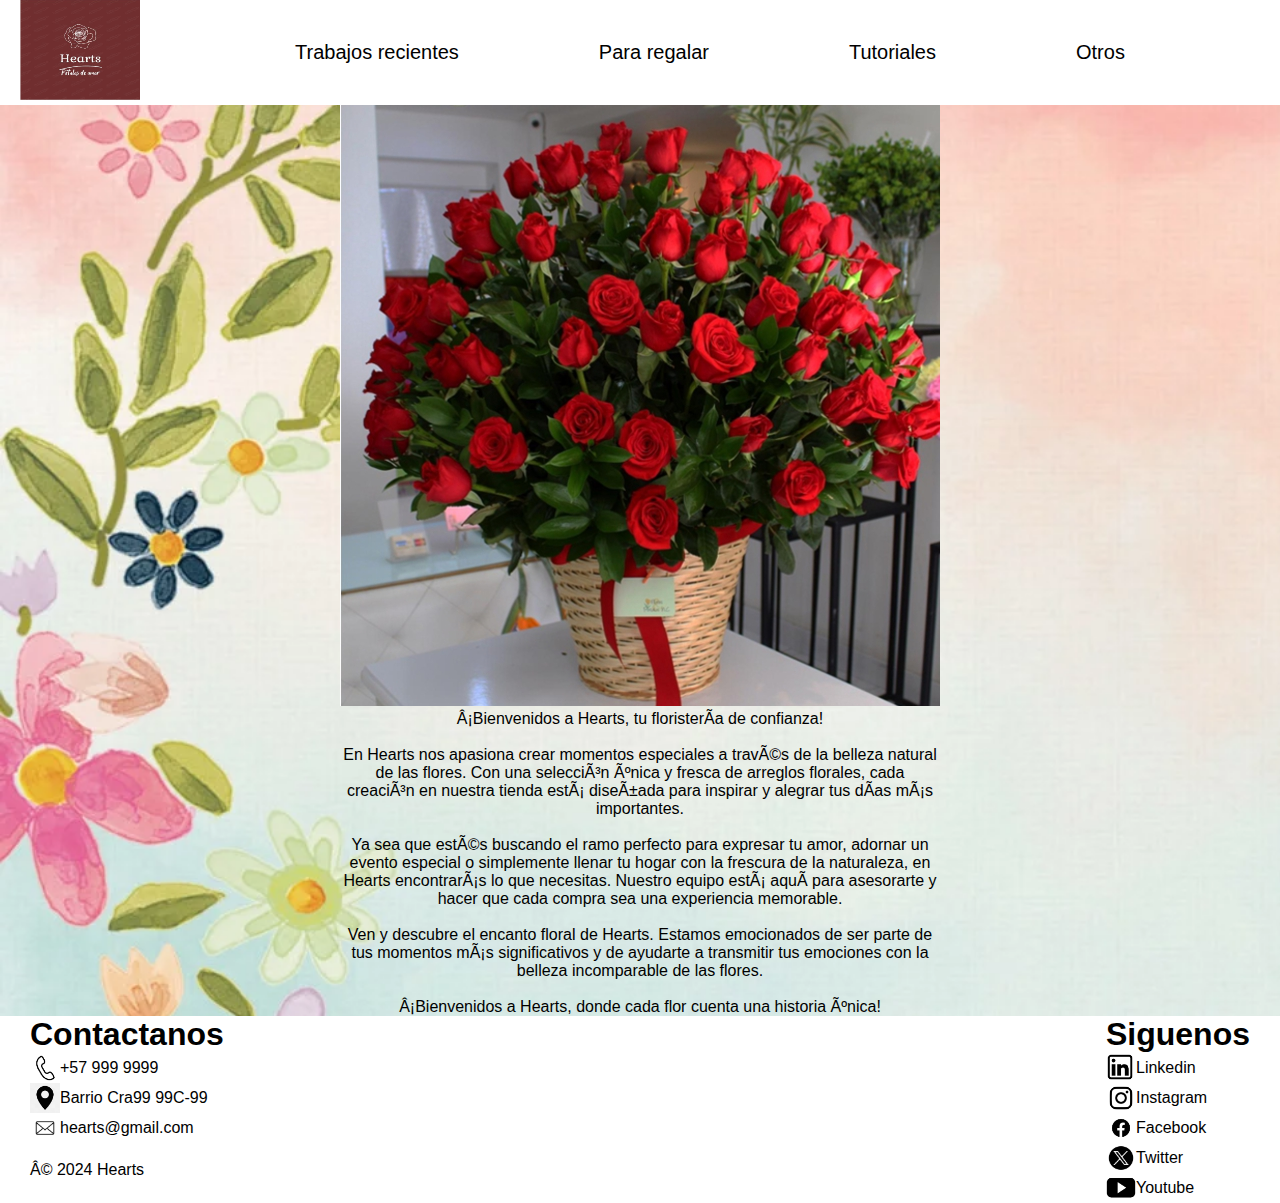
<file: index.html>
<!DOCTYPE html>
<html lang = "es">
    <head>
        <meta charset="uft-8">
        <meta name="viewport" content="width=device-width, initial-scale=1.0">
        <title>Hearts - inicio</title>
        <link rel="stylesheet" href="inicio.css">



    </head>
    <body>
        <nav>
            <a href="index.html"><img class="logo" src="logotipo.jpg"></a>
            <ul class="nav">
                <li><a href="Trabajos recientes.html">Trabajos recientes</a></li>
                <li><a href="Regalar.html">Para regalar</a></li>
                <li><a href="Tutoriales.html">Tutoriales</a></li>
                <li><a href="Otros.html">Otros</a></li>
            </ul>
        </nav>
       <center><img class="cel" src="Ramo 1.jpg"></center></a>
       <center><p class="par">
        ¡Bienvenidos a Hearts, tu floristería de confianza!<br>

        <br>En Hearts nos apasiona crear momentos especiales a través de la belleza natural de las flores. Con una selección única y fresca de arreglos florales, cada creación en nuestra tienda está diseñada para inspirar y alegrar tus días más importantes.<br>
        
        <br>Ya sea que estés buscando el ramo perfecto para expresar tu amor, adornar un evento especial o simplemente llenar tu hogar con la frescura de la naturaleza, en Hearts encontrarás lo que necesitas. Nuestro equipo está aquí para asesorarte y hacer que cada compra sea una experiencia memorable.<br>
        
        <br>Ven y descubre el encanto floral de Hearts. Estamos emocionados de ser parte de tus momentos más significativos y de ayudarte a transmitir tus emociones con la belleza incomparable de las flores.<br>
        
        <br>¡Bienvenidos a Hearts, donde cada flor cuenta una historia única!<br>
       </p></center>
       <div class="contacto">
        <div class="contenedor-izquierdo">
            <h1>Contactanos</h1>
            <figure>
                <img src="telefono.png">
                <p>+57 999 9999</p>
            </figure>
            <figure>
                <img src="ubicacion.png">
                <p>Barrio Cra99 99C-99</p>
            </figure>
            <figure>
                <img src="correo.png">
                <p>hearts@gmail.com</p>
            </figure>
            <br>
            <p>© 2024 Hearts</p><br>
        </div>
        <div class="contenedor-derecho">
            <h1>Siguenos</h1>
            <figure>
                <img src="linkedin.png">
                <p>Linkedin</p>
            </figure>
            <figure>
                <img src="instagram.png">
                <p>Instagram</p>
            </figure>
            <figure>
                <img src="facebook.png">
                <p>Facebook</p>
            </figure>
            <figure>
                <img src="twitter.png">
                <p>Twitter</p>
            </figure>
            <figure>
                <img src="youtube.png">
                <p>Youtube</p>
            </figure>            
        </div>        
       </div>
    </body>
</file>
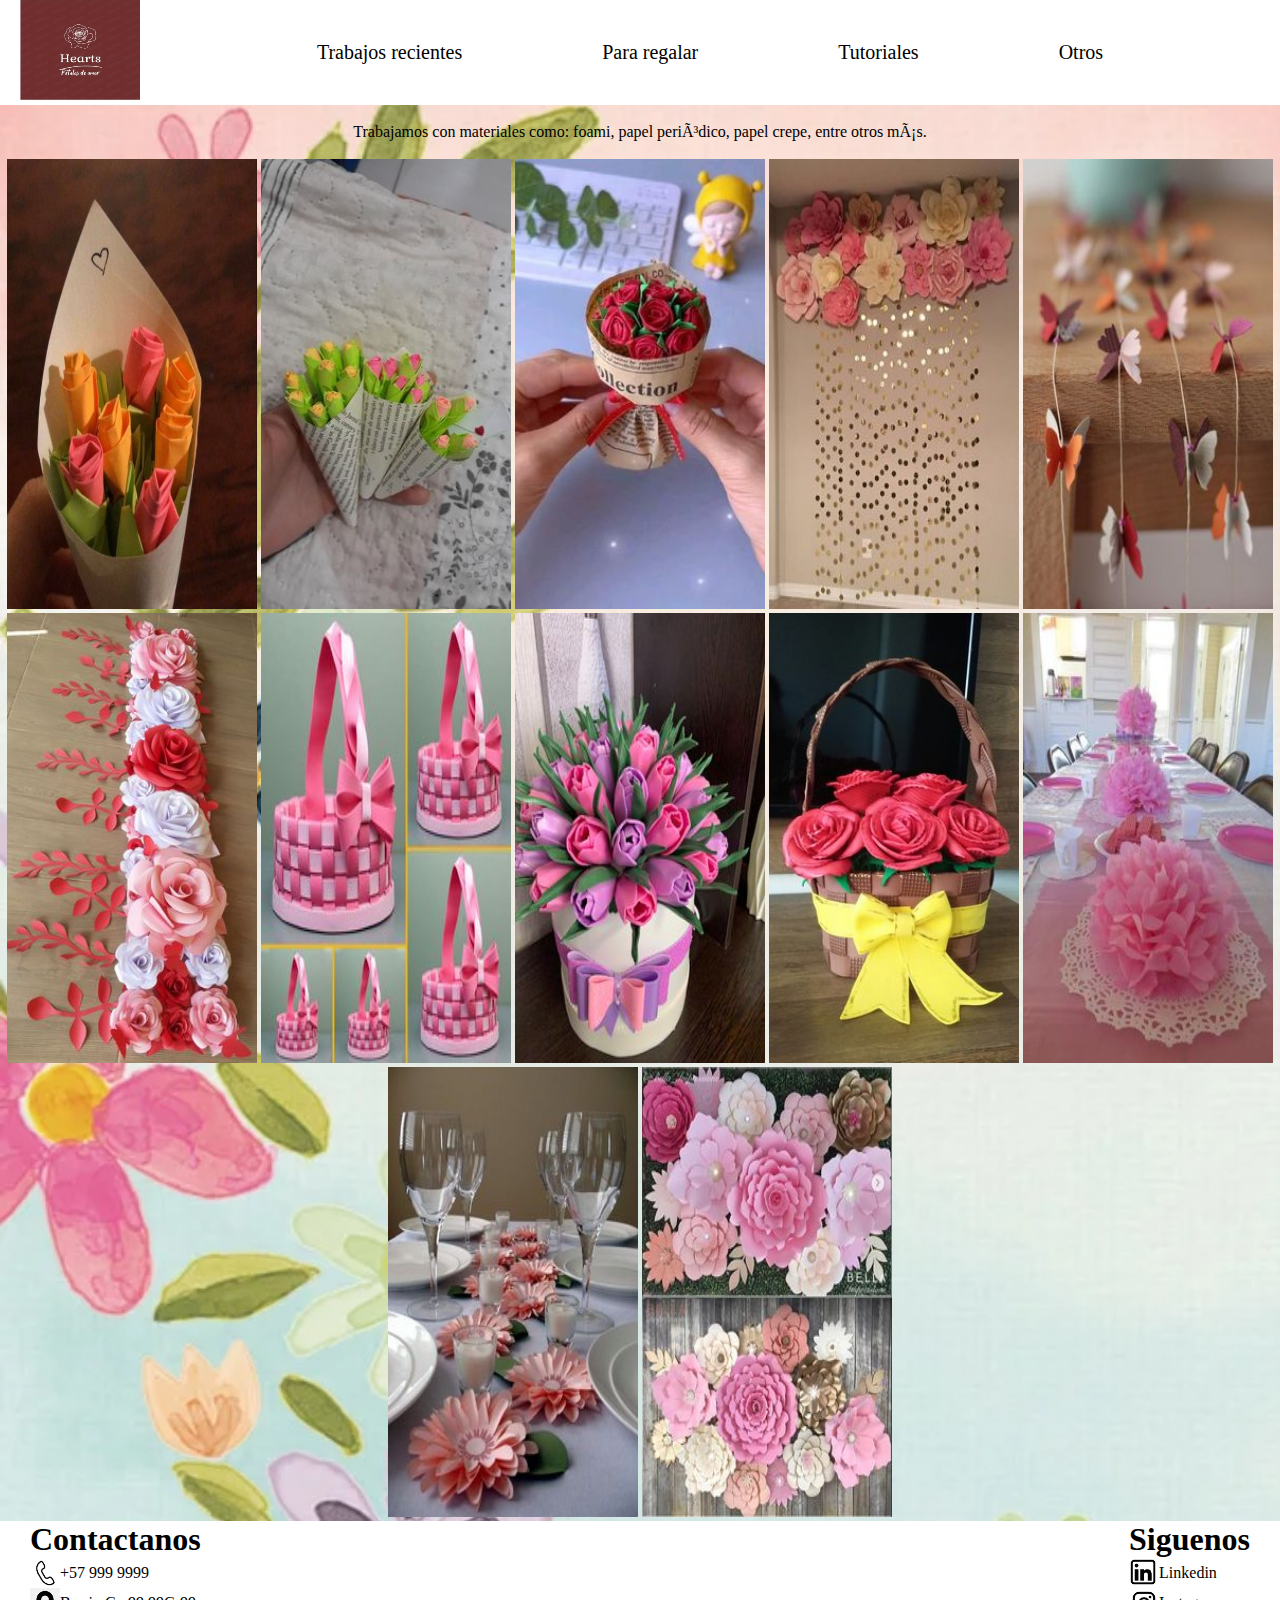
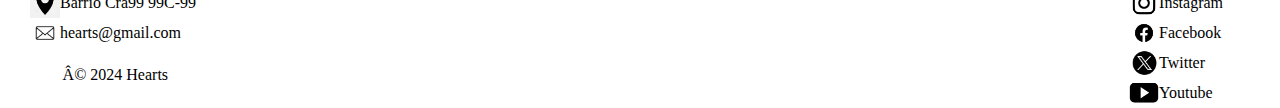
<file: Otros.html>
<!DOCTYPE html>
<html lang = "es">
    <head>
        <meta charset="uft-8">
        <meta name="viewport" content="width=device-width, initial-scale=1.0">
        <title>Hearts - Otros</title>
        <link rel="stylesheet" href="Otros.css">



    </head>
    <body>
        <nav>
            <a href="index.html"><img class="logo" src="logotipo.jpg"></a>
            <ul class="nav">
                <li><a href="Trabajos recientes.html">Trabajos recientes</a></li>
                <li><a href="Regalar.html">Para regalar</a></li>
                <li><a href="Tutoriales.html">Tutoriales</a></li>
                <li><a href="Otros.html">Otros</a></li>
            </ul>
        </nav>
        <center><p><br>
            Trabajamos con materiales como: foami, papel periódico, papel crepe, entre otros más.              
        </p></center><br>
        
        <center>
            <img class="OT" src="OT1.jpg">
                <img class="OT" src="OT2.jpg">
                <img class="OT" src="OT3.jpg">
                <img class="OT" src="OT4.jpg">
                <img class="OT" src="OT5.jpg">
                <img class="OT" src="OT6.jpg">
                <img class="OT" src="OT7.jpg">
                <img class="OT" src="OT8.jpg">
                <img class="OT" src="OT9.jpg">
                <img class="OT" src="OT10.jpg">
                <img class="OT" src="OT11.jpg">
                <img class="OT" src="OT12.jpg">

                <div class="contacto">
                    <div class="contenedor-izquierdo">
                        <h1>Contactanos</h1>
                        <figure>
                            <img src="telefono.png">
                            <p>+57 999 9999</p>
                        </figure>
                        <figure>
                            <img src="ubicacion.png">
                            <p>Barrio Cra99 99C-99</p>
                        </figure>
                        <figure>
                            <img src="correo.png">
                            <p>hearts@gmail.com</p>
                        </figure>
                        <br>
                        <p>© 2024 Hearts</p><br>
                    </div>
                    <div class="contenedor-derecho">
                        <h1>Siguenos</h1>
                        <figure>
                            <img src="linkedin.png">
                            <p>Linkedin</p>
                        </figure>
                        <figure>
                            <img src="instagram.png">
                            <p>Instagram</p>
                        </figure>
                        <figure>
                            <img src="facebook.png">
                            <p>Facebook</p>
                        </figure>
                        <figure>
                            <img src="twitter.png">
                            <p>Twitter</p>
                        </figure>
                        <figure>
                            <img src="youtube.png">
                            <p>Youtube</p>
                        </figure>            
                    </div>        
                   </div>
    </body>
</file>
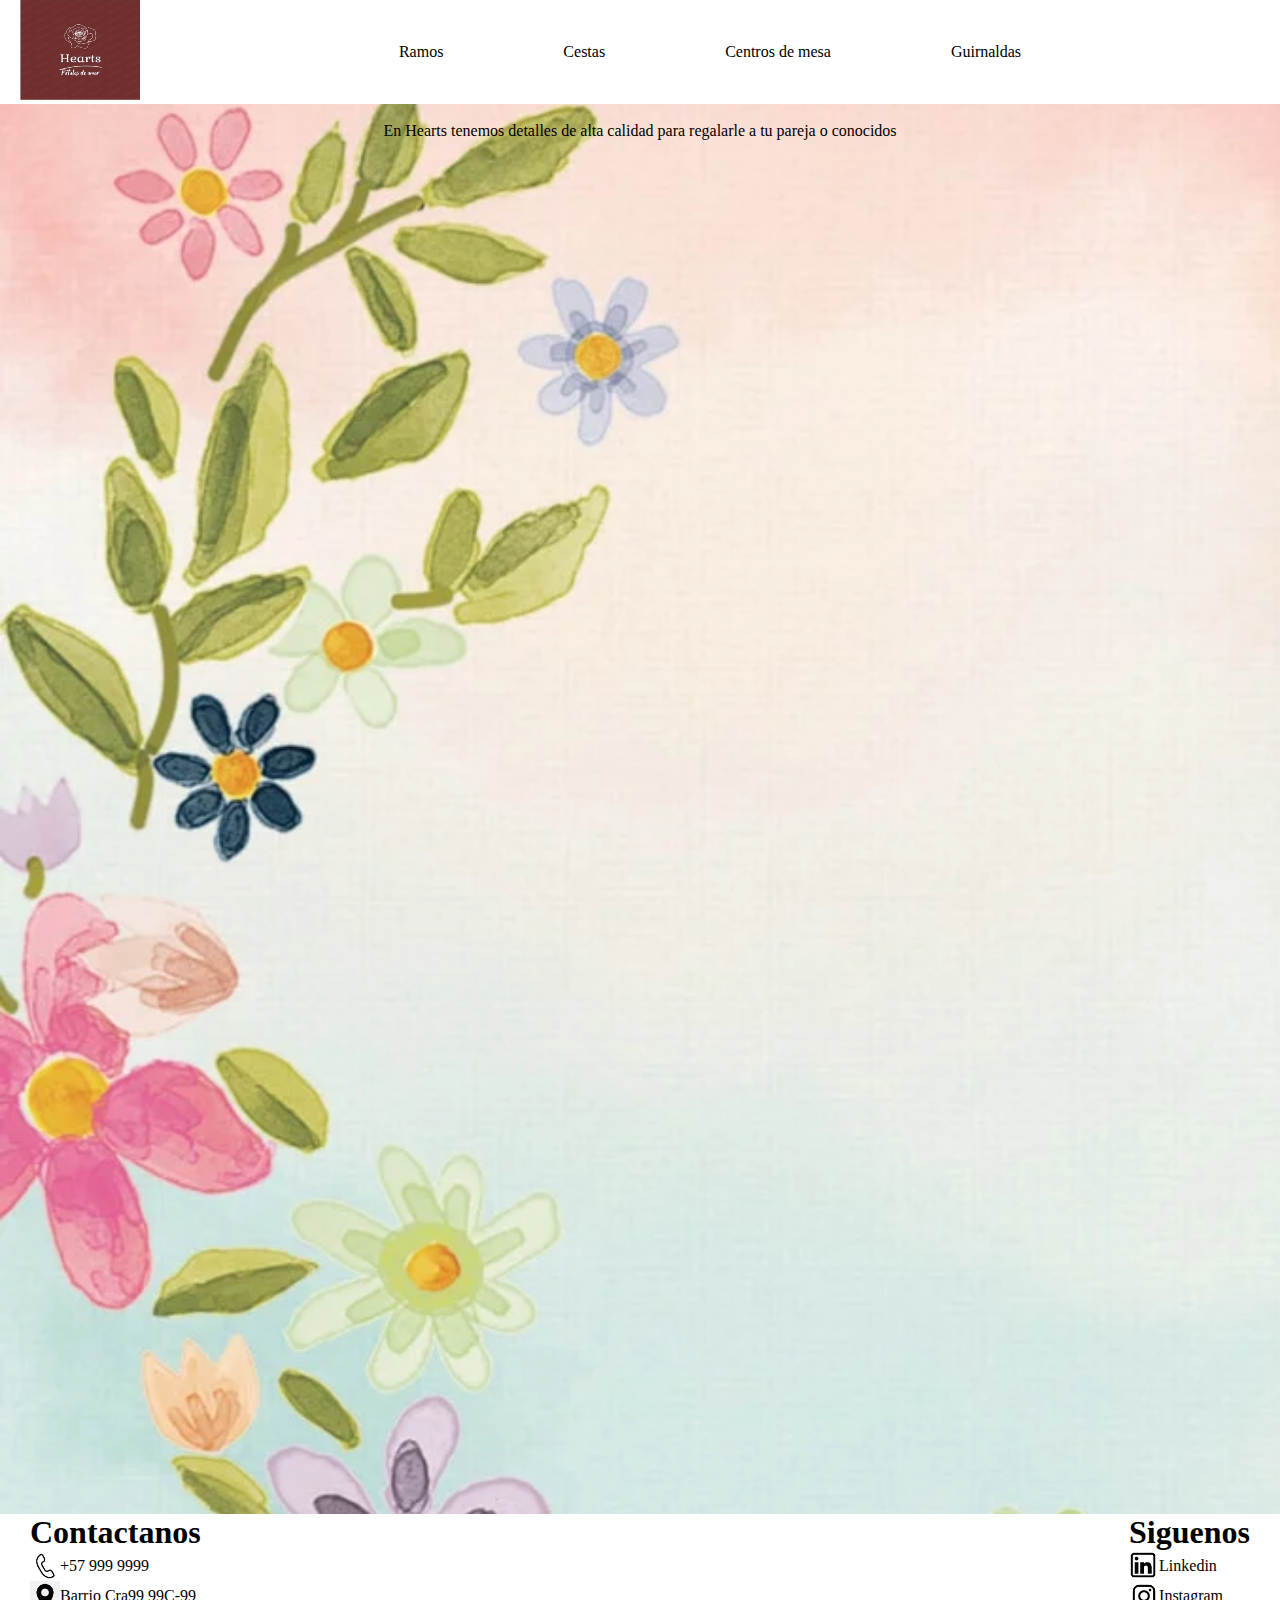
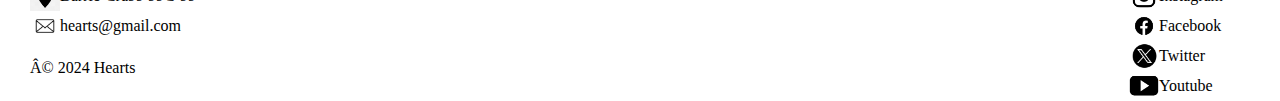
<file: Regalar.html>
<!DOCTYPE html>
<html lang = "es">
     <head>
        <meta charset="uft-8">
        <meta name="viewport" content="width=device-width, initial-scale=1.0">
        <title>Hearts - Para Regalar</title>
        <link rel="stylesheet" href="regalar.css">

     </head>
         <body>

        <nav>
            <a href="index.html"><img class="logo" src="logotipo.jpg"></a>
            <ul class="menu-horizontal">
                <li><a href="#">Ramos</a>
                    <ul class="menu-vertical">
                        <li><a href="#">Claveles</a></li>
                        <li><a href="#">Rosas</a></li>
                        <li><a href="#">Flor de loto</a></li>
                        <li><a href="#">Tulipan</a></li>
                        <li><a href="#">Orquidea</a></li>
                        <li><a href="#">Margaritas</a></li>
                    </ul>
                </li>
                    <li><a href="#">Cestas</a>
                         <ul class="menu-vertical">
                            <li><a href="#">Claveles</a></li>
                            <li><a href="#">Rosas</a></li>
                            <li><a href="#">Flor de loto</a></li>
                            <li><a href="#">Tulipan</a></li>
                            <li><a href="#">Orquidea</a></li>
                            <li><a href="#">Girasol</a></li>
                            <li><a href="#">Margaritas</a></li>
                         </ul>
                
                         <li><a href="#">Centros de mesa</a>
                            <ul class="menu-vertical">
                               <li><a href="#">Claveles</a></li>
                               <li><a href="#">Rosas</a></li>
                               <li><a href="#">Flor de loto</a></li>
                               <li><a href="#">Tulipan</a></li>
                               <li><a href="#">Orquidea</a></li>
                               <li><a href="#">Margaritas</a></li>
                            </ul>

                                <li><a href="#">Guirnaldas</a>
                                 <ul class="menu-vertical ">
                                   <li><a href="#">Claveles</a></li>
                                   <li><a href="#">Rosas</a></li>
                                   <li><a href="#">Flor de loto</a></li>
                                   <li><a href="#">Tulipan</a></li>
                                   <li><a href="#">Orquidea</a></li>
                                   <li><a href="#">Girasol</a></li>
                                   <li><a href="#">Margaritas</a></li>
                                 </ul>        
                </li>
            </ul>
        </nav>

        <center><p class="par"><br>
            En Hearts tenemos detalles de alta calidad para regalarle a tu pareja o conocidos 
        </p></center><br>

        <center>
            <br><iframe width="560" height="430" src="https://www.youtube.com/embed/VIA8ZZfwRaE?si=0jFhJWLQoX5oK1-H" title="YouTube video player" frameborder="0" allow="accelerometer; autoplay; clipboard-write; encrypted-media; gyroscope; picture-in-picture; web-share" referrerpolicy="strict-origin-when-cross-origin" allowfullscreen></iframe><br>
            <br><iframe width="560" height="430" src="https://www.youtube.com/embed/J44Iy4nOyrg?si=mYlhL0uEpdTiOFKM" title="YouTube video player" frameborder="0" allow="accelerometer; autoplay; clipboard-write; encrypted-media; gyroscope; picture-in-picture; web-share" referrerpolicy="strict-origin-when-cross-origin" allowfullscreen></iframe><br>
            <br><iframe width="560" height="430" src="https://www.youtube.com/embed/EHJ4IZ2TQBY?si=fRGo3xYSEKvXRoZI" title="YouTube video player" frameborder="0" allow="accelerometer; autoplay; clipboard-write; encrypted-media; gyroscope; picture-in-picture; web-share" referrerpolicy="strict-origin-when-cross-origin" allowfullscreen></iframe><br>

        </center>

        <div class="contacto">
            <div class="contenedor-izquierdo">
                <h1>Contactanos</h1>
                <figure>
                    <img src="telefono.png">
                    <p>+57 999 9999</p>
                </figure>
                <figure>
                    <img src="ubicacion.png">
                    <p>Barrio Cra99 99C-99</p>
                </figure>
                <figure>
                    <img src="correo.png">
                    <p>hearts@gmail.com</p>
                </figure>
                <br>
                <p>© 2024 Hearts</p><br>
            </div>
            <div class="contenedor-derecho">
                <h1>Siguenos</h1>
                <figure>
                    <img src="linkedin.png">
                    <p>Linkedin</p>
                </figure>
                <figure>
                    <img src="instagram.png">
                    <p>Instagram</p>
                </figure>
                <figure>
                    <img src="facebook.png">
                    <p>Facebook</p>
                </figure>
                <figure>
                    <img src="twitter.png">
                    <p>Twitter</p>
                </figure>
                <figure>
                    <img src="youtube.png">
                    <p>Youtube</p>
                </figure>            
            </div>        
           </div>

    </head>
    </body>
</file>
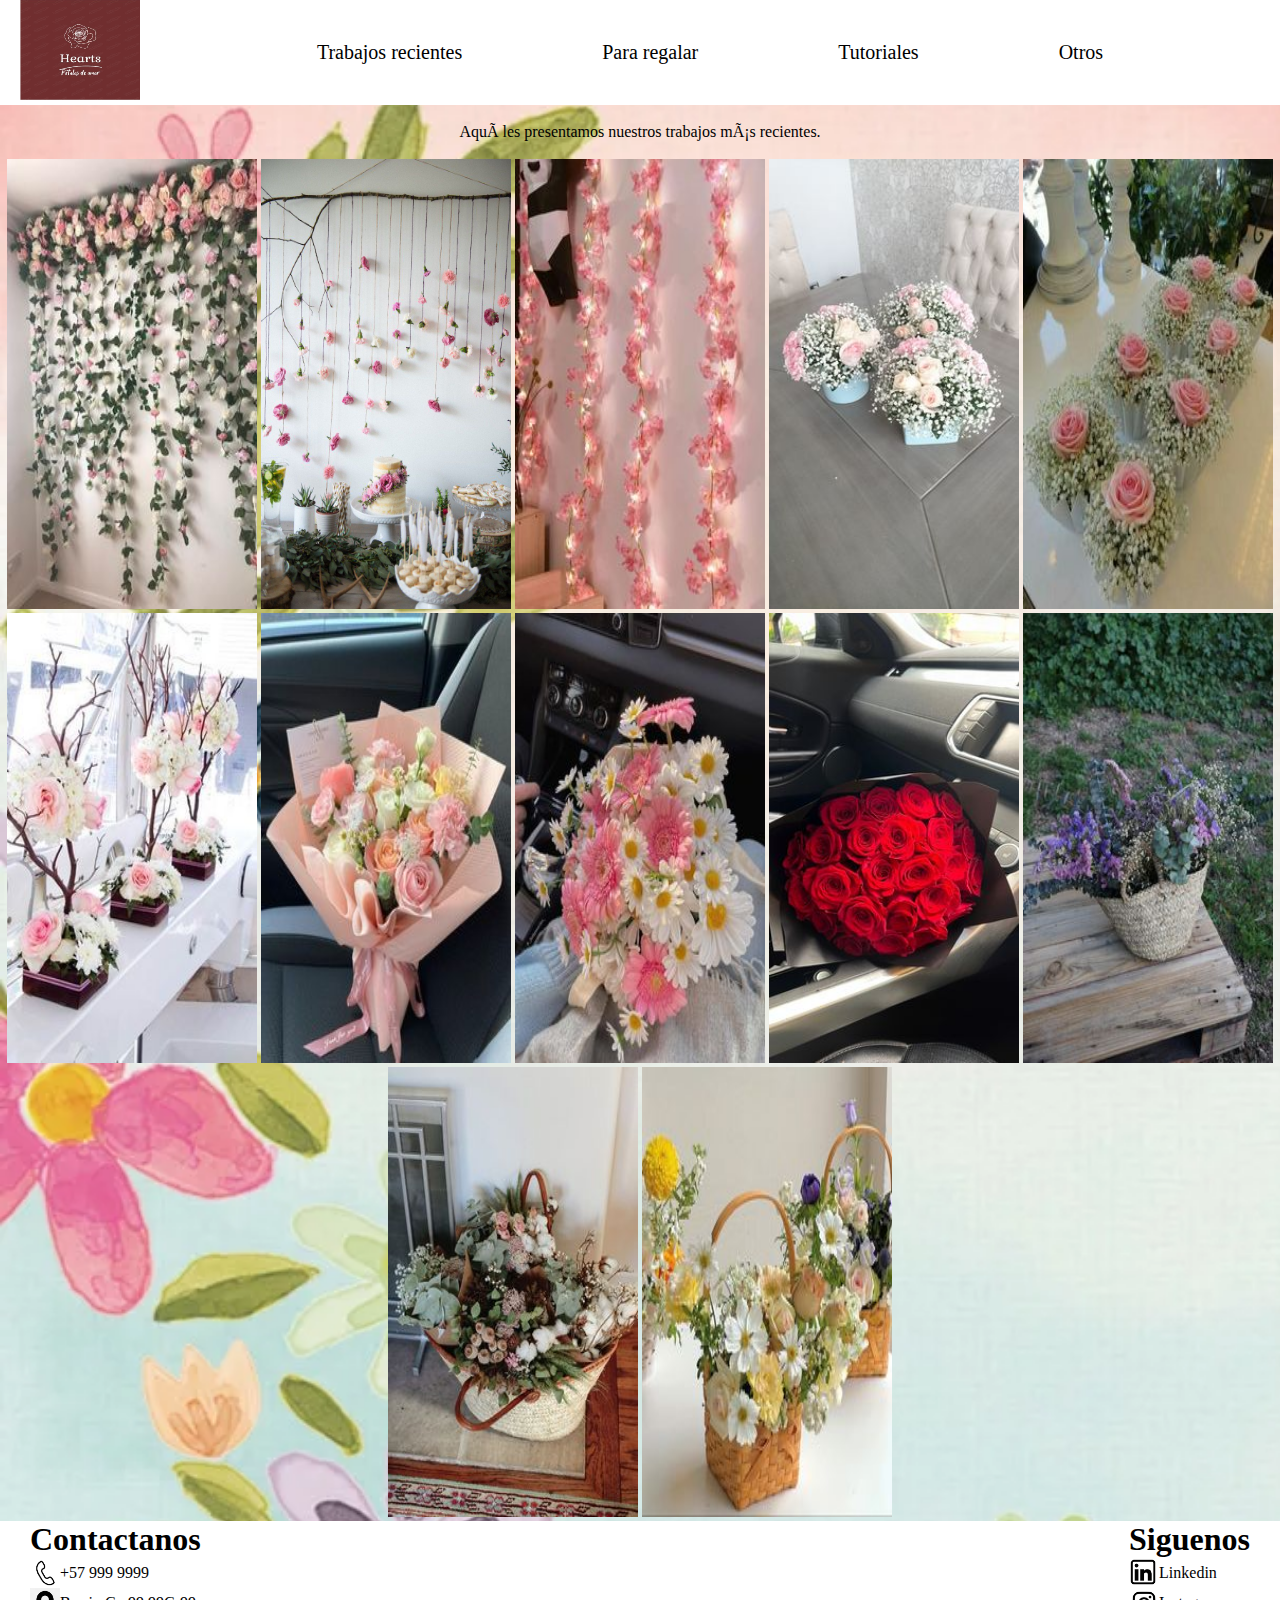
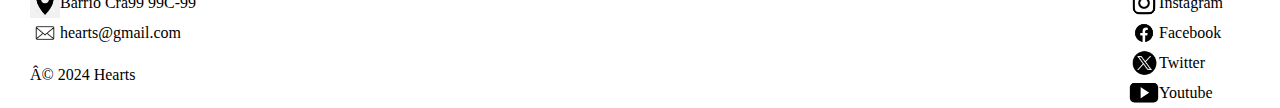
<file: Trabajos recientes.html>
<!DOCTYPE html>
<html lang = "es">
    <head>
        <meta charset="uft-8">
        <meta name="viewport" content="width=device-width, initial-scale=1.0">
        <title>Hearts - Trabajos recientes</title>
        <link rel="stylesheet" href="Trabajos recientes.css">

    </head>
    <body>
        <nav>
            <a href="index.html"><img class="logo" src="logotipo.jpg"></a>
            <ul class="nav">
                <li><a href="Trabajos recientes.html">Trabajos recientes</a></li>
                <li><a href="Regalar.html">Para regalar</a></li>
                <li><a href="Tutoriales.html">Tutoriales</a></li>
                <li><a href="Otros.html">Otros</a></li>
            </ul>
        </nav>

        <center><p class="par">
           <br>Aquí les presentamos nuestros trabajos más recientes.
           </p></center><br>
           <center>
            <img class="TR" src="TR1.jpg">
            <img class="TR" src="TR2.jpg">
            <img class="TR" src="TR3.jpg">
            <img class="TR" src="TR4.jpg">
            <img class="TR" src="TR5.jpg">
            <img class="TR" src="TR6.jpg">
            <img class="TR" src="TR7.jpg">
            <img class="TR" src="TR8.jpg">
            <img class="TR" src="TR9.jpg">
            <img class="TR" src="TR10.jpg">
            <img class="TR" src="TR11.jpg">
            <img class="TR" src="TR12.jpg">
           </center>

           <div class="contacto">
            <div class="contenedor-izquierdo">
                <h1>Contactanos</h1>
                <figure>
                    <img src="telefono.png">
                    <p>+57 999 9999</p>
                </figure>
                <figure>
                    <img src="ubicacion.png">
                    <p>Barrio Cra99 99C-99</p>
                </figure>
                <figure>
                    <img src="correo.png">
                    <p>hearts@gmail.com</p>
                </figure>
                <br>
                <p>© 2024 Hearts</p><br>
            </div>
            <div class="contenedor-derecho">
                <h1>Siguenos</h1>
                <figure>
                    <img src="linkedin.png">
                    <p>Linkedin</p>
                </figure>
                <figure>
                    <img src="instagram.png">
                    <p>Instagram</p>
                </figure>
                <figure>
                    <img src="facebook.png">
                    <p>Facebook</p>
                </figure>
                <figure>
                    <img src="twitter.png">
                    <p>Twitter</p>
                </figure>
                <figure>
                    <img src="youtube.png">
                    <p>Youtube</p>
                </figure>            
            </div>        
           </div>

    </body>
</file>
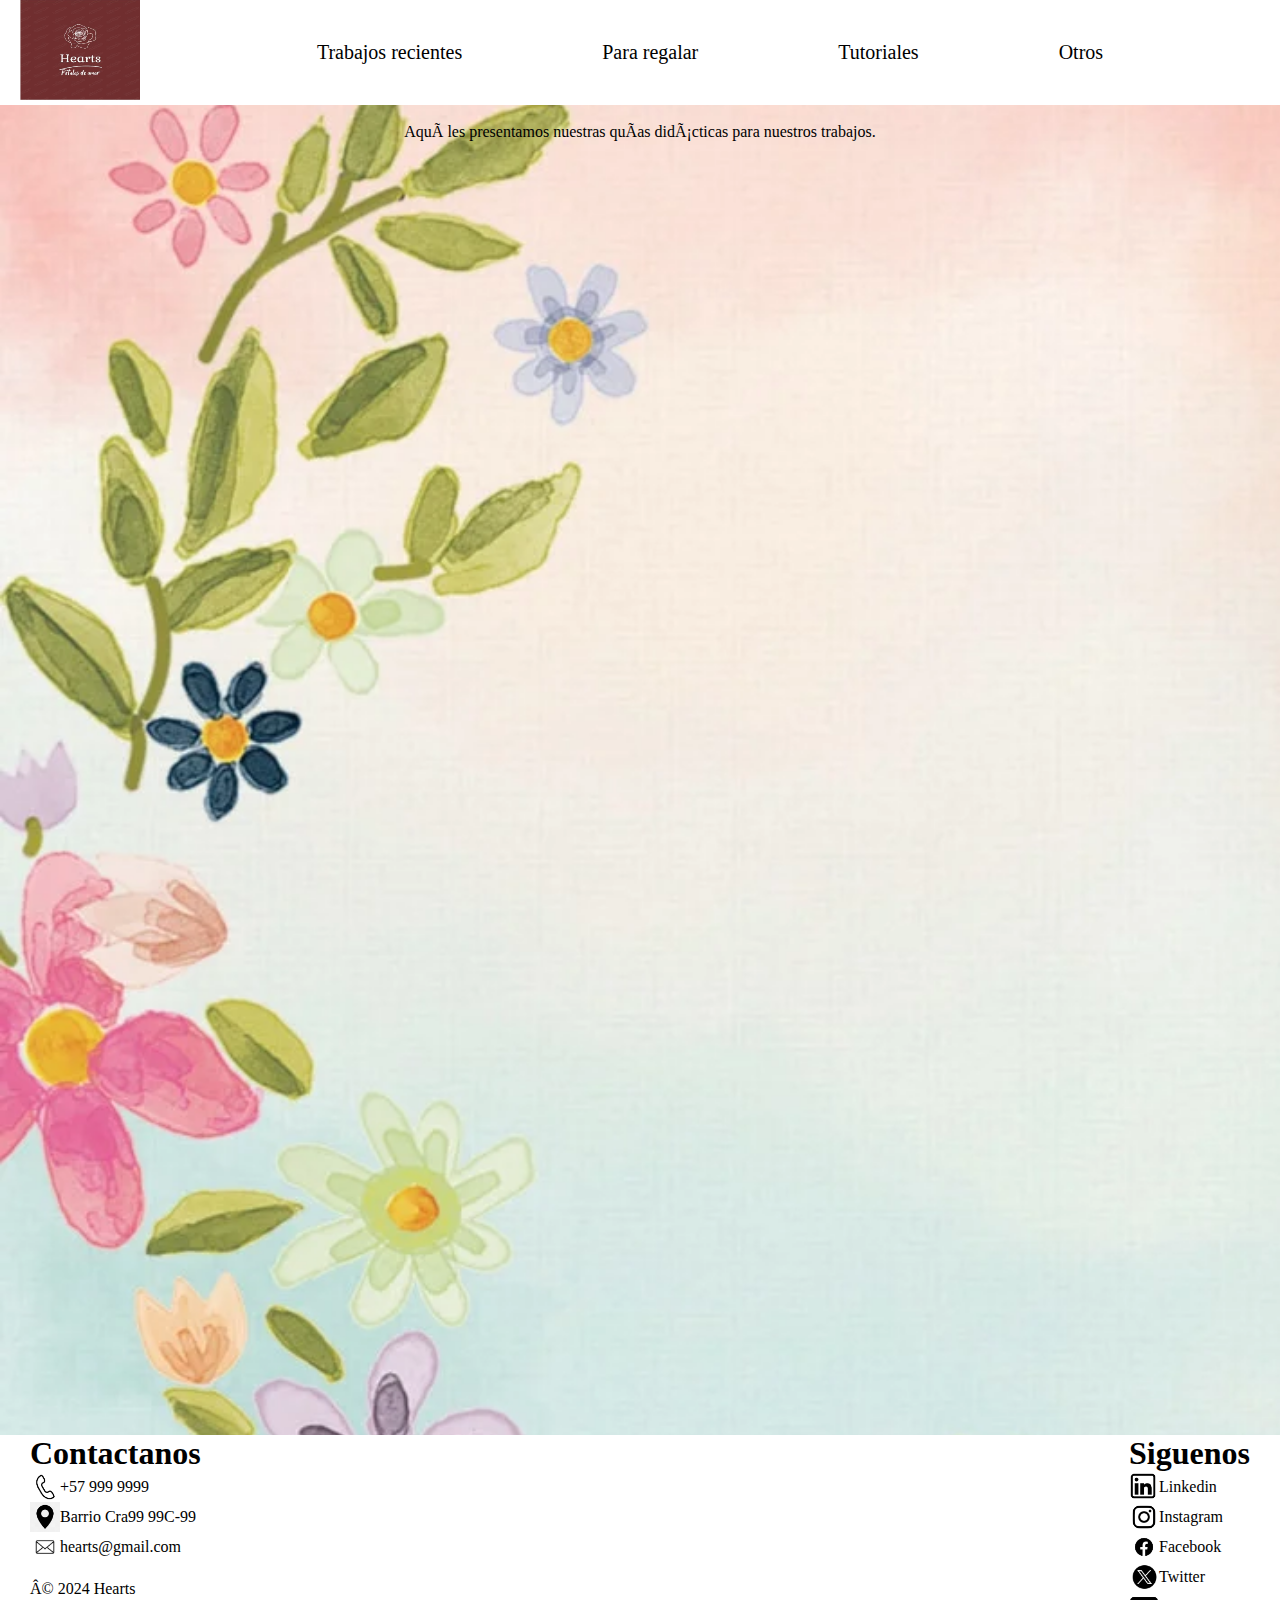
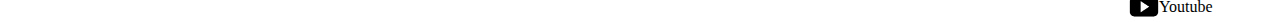
<file: Tutoriales.html>
<!DOCTYPE html>
<html lang = "es">
    <head>
        <meta charset="uft-8">
        <meta name="viewport" content="width=device-width, initial-scale=1.0">
        <title>Hearts - Tutoriales</title>
        <link rel="stylesheet" href="Tutoriales.css">



    </head>
    <body>
        <nav>
            <a href="index.html"><img class="logo" src="logotipo.jpg"></a>
            <ul class="nav">
                <li><a href="Trabajos recientes.html">Trabajos recientes</a></li>
                <li><a href="Regalar.html">Para regalar</a></li>
                <li><a href="Tutoriales.html">Tutoriales</a></li>
                <li><a href="Otros.html">Otros</a></li>
            </ul>
        </nav>
        
        <center><p class=""><br>
            Aquí les presentamos nuestras quías didácticas para nuestros trabajos.
           </center></p><br>

       <center>
        <iframe width="560" height="315" src="https://www.youtube.com/embed/5p0TavsEFa8?si=T8yub1146FcKcgn4" title="YouTube video player" frameborder="0" allow="accelerometer; autoplay; clipboard-write; encrypted-media; gyroscope; picture-in-picture; web-share" referrerpolicy="strict-origin-when-cross-origin" allowfullscreen></iframe><br>
        <iframe width="560" height="315" src="https://www.youtube.com/embed/aLN5jwhvy4k?si=7BWnUil2gMIXVlKy" title="YouTube video player" frameborder="0" allow="accelerometer; autoplay; clipboard-write; encrypted-media; gyroscope; picture-in-picture; web-share" referrerpolicy="strict-origin-when-cross-origin" allowfullscreen></iframe><br>
        <iframe width="560" height="315" src="https://www.youtube.com/embed/KcGtDKBYXCQ?si=fwHChmFK4wF3zSiX" title="YouTube video player" frameborder="0" allow="accelerometer; autoplay; clipboard-write; encrypted-media; gyroscope; picture-in-picture; web-share" referrerpolicy="strict-origin-when-cross-origin" allowfullscreen></iframe><br>
        <iframe width="560" height="315" src="https://www.youtube.com/embed/kEK_4QDzYj4?si=--ccfaLVImMdJGvV" title="YouTube video player" frameborder="0" allow="accelerometer; autoplay; clipboard-write; encrypted-media; gyroscope; picture-in-picture; web-share" referrerpolicy="strict-origin-when-cross-origin" allowfullscreen></iframe><br>
    
       </center>

       <div class="contacto">
        <div class="contenedor-izquierdo">
            <h1>Contactanos</h1>
            <figure>
                <img src="telefono.png">
                <p>+57 999 9999</p>
            </figure>
            <figure>
                <img src="ubicacion.png">
                <p>Barrio Cra99 99C-99</p>
            </figure>
            <figure>
                <img src="correo.png">
                <p>hearts@gmail.com</p>
            </figure>
            <br>
            <p>© 2024 Hearts</p><br>
        </div>
        <div class="contenedor-derecho">
            <h1>Siguenos</h1>
            <figure>
                <img src="linkedin.png">
                <p>Linkedin</p>
            </figure>
            <figure>
                <img src="instagram.png">
                <p>Instagram</p>
            </figure>
            <figure>
                <img src="facebook.png">
                <p>Facebook</p>
            </figure>
            <figure>
                <img src="twitter.png">
                <p>Twitter</p>
            </figure>
            <figure>
                <img src="youtube.png">
                <p>Youtube</p>
            </figure>            
        </div>        
       </div>

    </body>
    </html>
</file>
<file: inicio.css>
* {
    margin: 0;
    padding: 0;
    box-sizing: border-box;
    font-family:Arial, Helvetica, sans-serif;
}



nav {
    display: flex;
    max-width: 100%;
    margin: auto;
    align-items: center;
    background-color:rgb(255, 255, 255);
    font-size: 20px;
    background-attachment: fixed;
}

.nav {
    display: flex;
    margin: auto;
    list-style: none;
    justify-content: space-between;
}

.nav > li > a {
    display: block;
    padding: 31px 70px;
    text-decoration: none;
    color:rgb(0, 0, 0);
}

.nav > li:hover {
    background-color:rgb(238, 250, 77);
}

.logo { 
    width: 120px;
    height: 100px;
    margin-left: 20px; 
}

.cel{
    margin-right: auto;
    margin-left: auto;
}

.par{
    max-width: 600px;

}

body {
    background-image: url(fondo3.jpg);
    background-size: cover;
}

.contacto {
    width: 100%;
    background-color: white;
    display: flex;
    justify-content: space-between;
    padding: 0 15px
}

.contenedor-izquierdo{
    margin: 0 15px;
}

.contenedor-derecho {
    margin: 0 15px;
}

figure {
    display: flex;
    align-items: center;
    margin: auto;
}

figure img {
    width: 30px;
    height: 30px;
    object-fit: cover;
}
</file>
<file: Otros.css>
* {
    margin: 0;
    padding: 0;
    box-sizing: border-box;
}



nav {
    display: flex;
    max-width: 100%;
    margin: auto;
    align-items: center;
    background-color:rgb(255, 255, 255);
    font-size: 20px;
    background-attachment: fixed;
}

.nav {
    display: flex;
    margin: auto;
    list-style: none;
    justify-content: space-between;
}

.nav > li > a {
    display: block;
    padding: 31px 70px;
    text-decoration: none;
    color:rgb(0, 0, 0);
}

.nav > li:hover {
    background-color:rgb(238, 250, 77);
}

.logo { 
    width: 120px;
    height: 100px;
    margin-left: 20px; 
}

body {
    background-image: url(fondo3.jpg);
    background-size: cover;
}

.contacto {
    width: 100%;
    background-color: white;
    display: flex;
    justify-content: space-between;
    padding: 0 15px
}

.contenedor-izquierdo{
    margin: 0 15px;
}

.contenedor-derecho {
    margin: 0 15px;
}

figure {
    display: flex;
    align-items: center;
    margin: auto;
}

figure img {
    width: 30px;
    height: 30px;
    object-fit: cover;
}

.OT {
    width: 250px;
    height: 450px;
}
</file>
<file: regalar.css>
* {
    margin: 0;
    padding: 0;
    box-sizing: border-box;
}



nav {
    display: flex;
    max-width: 100%;
    margin: auto;
    align-items: center;
    background-color:rgb(255, 255, 255);
    font-size: 20px 70px;   
    background-attachment: fixed;
}

.menu-horizontal {
    display: flex;
    margin: auto;
    list-style: none;
    justify-content: space-between;
}

.menu-horizontal > li > a {
    display: block;
    padding: 25px 60px;
    text-decoration: none;
    color:rgb(0, 0, 0);
}

.menu-horizontal > li:hover {
    background-color:rgb(238, 250, 77);
}

.menu-vertical {
    position: absolute;
    display: none;
    list-style: none;
    width: 200px;
    background-color:rgb(238, 250, 77) ;
}

.menu-horizontal li:hover .menu-vertical {
    display: block;
}

.menu-vertical li a {
    display: block;
    text-decoration: none;


}


.logo { 
    width: 120px;
    height: 100px;
    margin-left: 20px; 
}

body {
    background-image: url(fondo3.jpg);
    background-size: cover;
}   

.contacto {
    width: 100%;
    background-color: white;
    display: flex;
    justify-content: space-between;
    padding: 0 15px
}

.contenedor-izquierdo{
    margin: 0 15px;
}

.contenedor-derecho {
    margin: 0 15px;
}

figure {
    display: flex;
    align-items: center;
    margin: auto;
}

figure img {
    width: 30px;
    height: 30px;
    object-fit: cover;
}
</file>
<file: Trabajos recientes.css>
* {
    margin: 0;
    padding: 0;
    box-sizing: border-box;
}



nav {
    display: flex;
    max-width: 100%;
    margin: auto;
    align-items: center;
    background-color:rgb(255, 255, 255);
    font-size: 20px;
    background-attachment: fixed;
}

.nav {
    display: flex;
    margin: auto;
    list-style: none;
    justify-content: space-between;
}

.nav > li > a {
    display: block;
    padding: 31px 70px;
    text-decoration: none;
    color:rgb(0, 0, 0);
}

.nav > li:hover {
    background-color:rgb(238, 250, 77);
}

.logo { 
    width: 120px;
    height: 100px;
    margin-left: 20px; 
}

body {
    background-image: url(fondo3.jpg);
    background-size: cover;
}

.TR {
    width: 250px;
    height: 450px;
}

.contacto {
    width: 100%;
    background-color: white;
    display: flex;
    justify-content: space-between;
    padding: 0 15px
}

.contenedor-izquierdo{
    margin: 0 15px;
}

.contenedor-derecho {
    margin: 0 15px;
}

figure {
    display: flex;
    align-items: center;
    margin: auto;
}

figure img {
    width: 30px;
    height: 30px;
    object-fit: cover;
}
</file>
<file: Tutoriales.css>
* {
    margin: 0;
    padding: 0;
    box-sizing: border-box;
}



nav {
    display: flex;
    max-width: 100%;
    margin: auto;
    align-items: center;
    background-color:rgb(255, 255, 255);
    font-size: 20px;
    background-attachment: fixed;
}

.nav {
    display: flex;
    margin: auto;
    list-style: none;
    justify-content: space-between;
}

.nav > li > a {
    display: block;
    padding: 31px 70px;
    text-decoration: none;
    color:rgb(0, 0, 0);
}

.nav > li:hover {
    background-color:rgb(238, 250, 77);
}

.logo { 
    width: 120px;
    height: 100px;
    margin-left: 20px; 
}

body {
    background-image: url(fondo3.jpg);
    background-size: cover;
}

.contacto {
    width: 100%;
    background-color: white;
    display: flex;
    justify-content: space-between;
    padding: 0 15px
}

.contenedor-izquierdo{
    margin: 0 15px;
}

.contenedor-derecho {
    margin: 0 15px;
}

figure {
    display: flex;
    align-items: center;
    margin: auto;
}

figure img {
    width: 30px;
    height: 30px;
    object-fit: cover;
}
</file>
